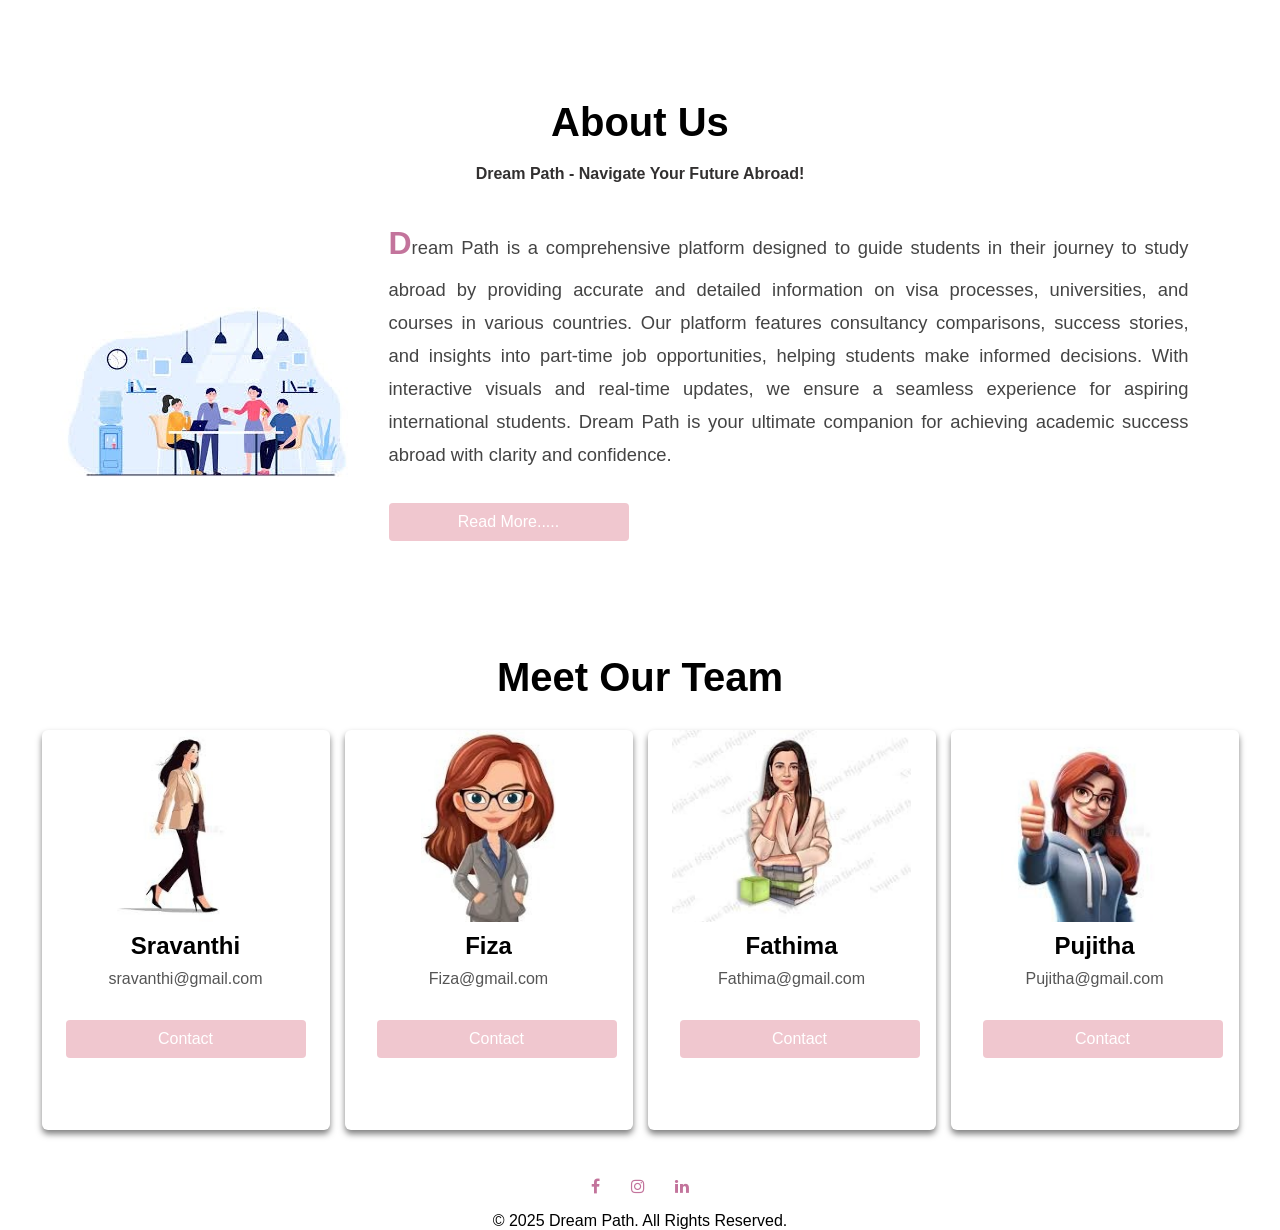
<file: Aboutus.html>
<!DOCTYPE html>
<html lang="en">
<head>
    <meta charset="UTF-8">
    <meta name="viewport" content="width=device-width, initial-scale=1.0">
    <title>About us</title>
    <link rel="stylesheet" href="aboutusstyles.css">
    <link rel="stylesheet" href="https://stackpath.bootstrapcdn.com/font-awesome/4.7.0/css/font-awesome.min.css">
</head>
<body>
    <section class="about">
        <h1>About Us</h1>
        <p style="font-weight: bold;">
            Dream Path - Navigate Your Future Abroad!
        </p>
        <div class="about-info">
            <div class="aboutimg">
                <img src="images/aboutus.jpg">
            </div>
            <div>
                <p>Dream Path is a comprehensive platform designed to guide students in their journey to study abroad by providing accurate and detailed information on visa processes, universities, and courses in various countries.
                     Our platform features consultancy comparisons, success stories, and insights into part-time job opportunities, helping students make informed decisions. With interactive visuals and real-time updates, we ensure a seamless experience for aspiring international students. 
                    Dream Path is your ultimate companion for achieving academic success abroad with clarity and confidence.
                </p>
                <a href="Home.html#Mission"><button>Read More.....</button></a>
            </div>
        </div>
    </section>
    <section class="team">
        <h1>Meet Our Team</h1>
        <div class="teamimages">
            <div class="teamno1">
                <div class="teamno1-img">
                    <img src="images/user1.jpg" alt="User1">
                </div>
                <div class="teamno1-info">
                    <h2 class="name">Sravanthi</h2>
                    <p class="email">sravanthi@gmail.com</p>
                    <a href="#"><button class="button" onclick="openModal('Sravanthi', 'sravanthithummala30@gmail.com')">Contact</button></a>
                </div>
            </div>
            <div class="teamno2">
                <div class="teamno2-img">
                    <img src="images/user2.jpg" alt="User2">
                </div>
                <div class="teamno2-info">
                    <h2 class="name">Fiza</h2>
                    <p class="email">Fiza@gmail.com</p>
                    <a href="#"><button class="button" onclick="openModal('Fiza', 'fiza@gmail.com')">Contact</button></a>
                </div>
            </div>
            <div class="teamno3">
                <div class="teamno3-img">
                    <img src="images/user3.jpg" alt="User3">
                </div>
                <div class="teamno3-info">
                    <h2 class="name">Fathima</h2>
                    <p class="email">Fathima@gmail.com</p>
                    <a href="#"><button class="button" onclick="openModal('Fathima', 'fathima@gmail.com')">Contact</button></a>
                </div>
            </div>
            <div class="teamno4">
                <div class="teamno4-img">
                    <img src="images/user4.jpg" alt="User1">
                </div>
                <div class="teamno4-info">
                    <h2 class="name">Pujitha</h2>
                    <p class="email">Pujitha@gmail.com</p>
                    <a href="#"><button class="button" onclick="openModal('Pujitha', 'pujitha@gmail.com')">Contact</button></a>
                </div>
            </div>
        </div>
    </section>
    <footer>
        <div class="icons">
            <i class="fa fa-facebook"></i>
            <i class="fa fa-instagram"></i>
            <i class="fa fa-linkedin"></i>
        </div>
        <p class="copyrightmsg">&copy; 2025 Dream Path. All Rights Reserved.</p>    
    </footer>
    <!-- Contact Modal -->
<div id="contactModal" class="modal">
  <div class="modal-content">
    <span class="close" onclick="closeModal()">&times;</span>
    <h2>Contact <span id="teamName"></span></h2>
    <p>Email: <span id="teamEmail"></span></p>
    <form onsubmit="sendMessage(event)">
      <input type="text" id="senderName"placeholder="Your Name" required>
      <input type="email" id="senderEmail" placeholder="Your Email" required>
      <textarea id="senderMessage" placeholder="Your Message" required></textarea>
      <button type="submit">Send Message</button>
    </form>
  </div>
</div>
<script src="Aboutusscript.js"></script>
</body>
</html>
</file>
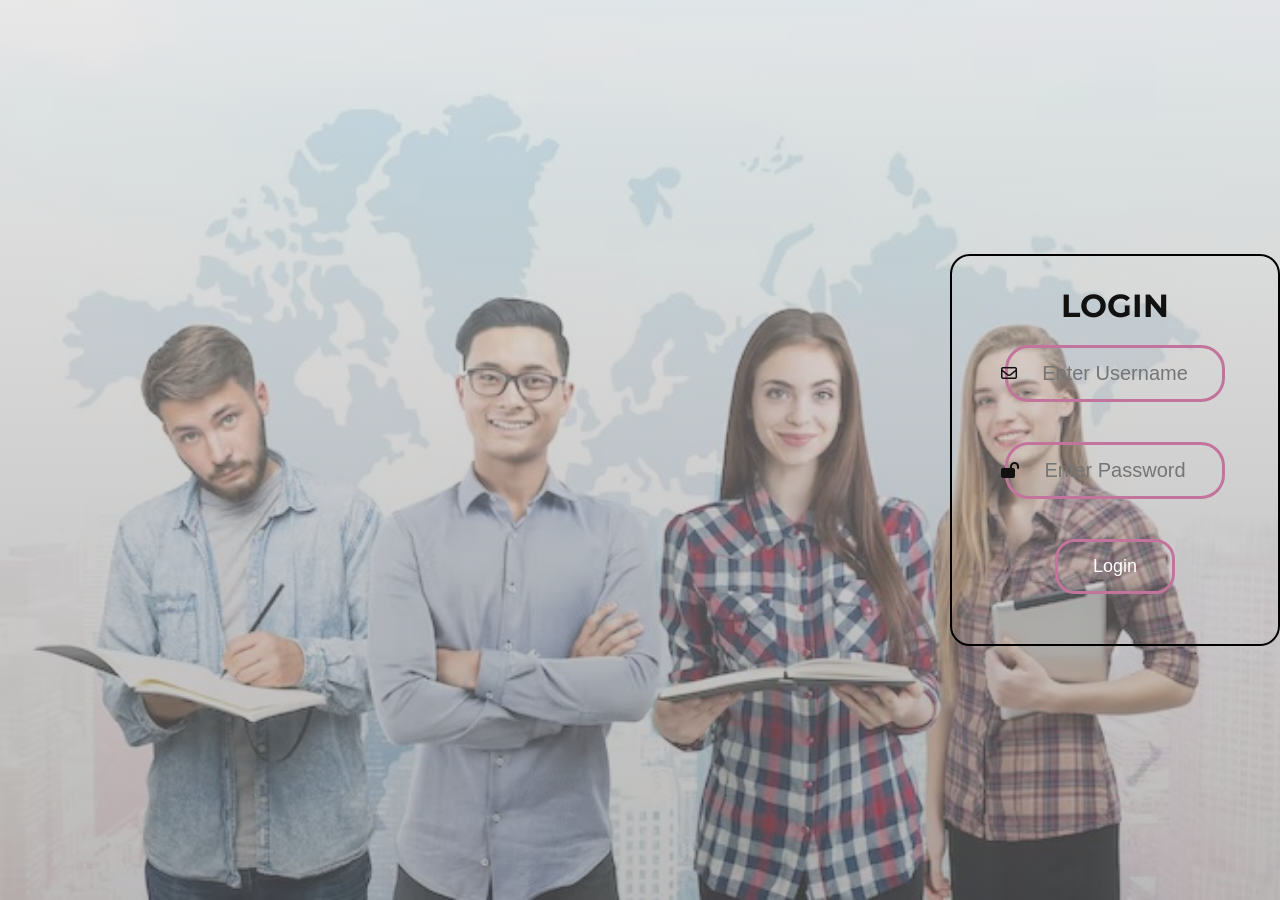
<file: AbroadLogin.html>
<!DOCTYPE html>
<html lang="en">
<head>
    <meta charset="UTF-8">
    <meta name="viewport" content="width=device-width, initial-scale=1.0">
    <title>AbroadMentor Login</title>
    <link rel="stylesheet" href="AbroadLoginstyle.css">
    <link rel="stylesheet" href="https://cdnjs.cloudflare.com/ajax/libs/font-awesome/6.7.2/css/all.min.css" integrity="sha512-Evv84Mr4kqVGRNSgIGL/F/aIDqQb7xQ2vcrdIwxfjThSH8CSR7PBEakCr51Ck+w+/U6swU2Im1vVX0SVk9ABhg==" crossorigin="anonymous" referrerpolicy="no-referrer" />
</head>
<body>
    <div class="wrapper">
        <form id="loginForm" class="box" method="post">
            <h1>Login</h1>
            <div class="username">
                <input type="text" placeholder="Enter Username" id="username">
                <i class="far fa-envelope"></i>
            </div>
            <div class="password">
                <input type="password" placeholder="Enter Password" id="password">
                <i class="fas fa-lock-open"></i>
            </div>
            <button id="btn" type="submit" onclick="validate()">Login</button>

        </form>
    </div>
    <script src="AbroadLoginscript.js"></script>
    
</body>
</html>
</file>
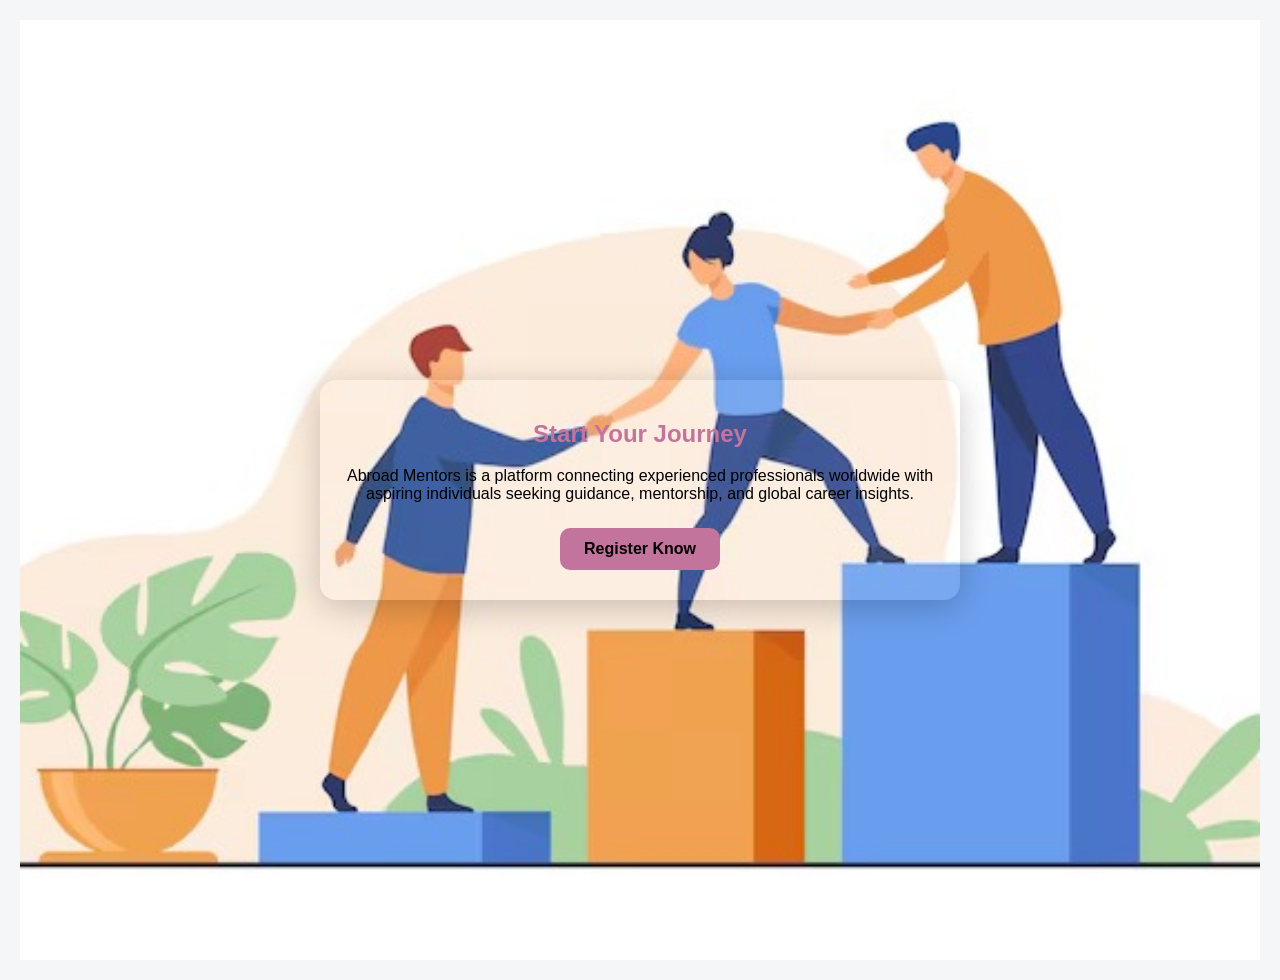
<file: AbroadMentor.html>
<!DOCTYPE html>
<html lang="en">
<head>
  <meta charset="UTF-8" />
  <meta name="viewport" content="width=device-width, initial-scale=1.0"/>
  <title>AbroadMentor Dashboard</title>
  <link rel="stylesheet" href="abroadmentor.css" />
</head>
<body>

  <main>
    <div class="abroadmentor-intro">
      <div class="abroadmentor-card">
        <div class="card-header"></div>
        <div class="card-body">
          <h2>Start Your Journey</h2>
          <p>Abroad Mentors is a platform connecting experienced professionals worldwide with aspiring individuals seeking guidance, mentorship, and global career insights.</p>
          <button id="showFormBtn" class="primary-btn">Register Know</button>
        </div>
      </div>
    </div>

    <div id="actionButtons" style="display: none;">
      <button id="editDetailsBtn" class="edit-btn">Edit Details</button>
      <button id="deleteDetailsBtn" class="delete-btn">Delete Details</button>
    </div>
    
    <h2 id="formTitle" style="display:none;">Add your Details</h2>

    <form id="abroadForm" style="display: none;">
      <div class="form-container">
        <div class="form-left">
          <img src="images/consultancyform.jpg" alt="Abroad Visual" />
        </div>

        <div class="form-right">
          <div class="step-indicator" id="stepIndicator"></div>
          <div id="stepContent"></div>
          <div class="form-buttons">
            <button type="button" id="prevBtn">⟵ Back</button>
            <button type="button" id="nextBtn">Next ⟶</button>
            <button type="submit" id="submitBtn" style="display:none;">💾 Submit</button>
          </div>
        </div>
      </div>
    </form>

    <div id="displayData" style="display: none;" class="summary-card"></div>
  </main>

  <script src="abroadmentor.js"></script>
</body>
</html>
</file>
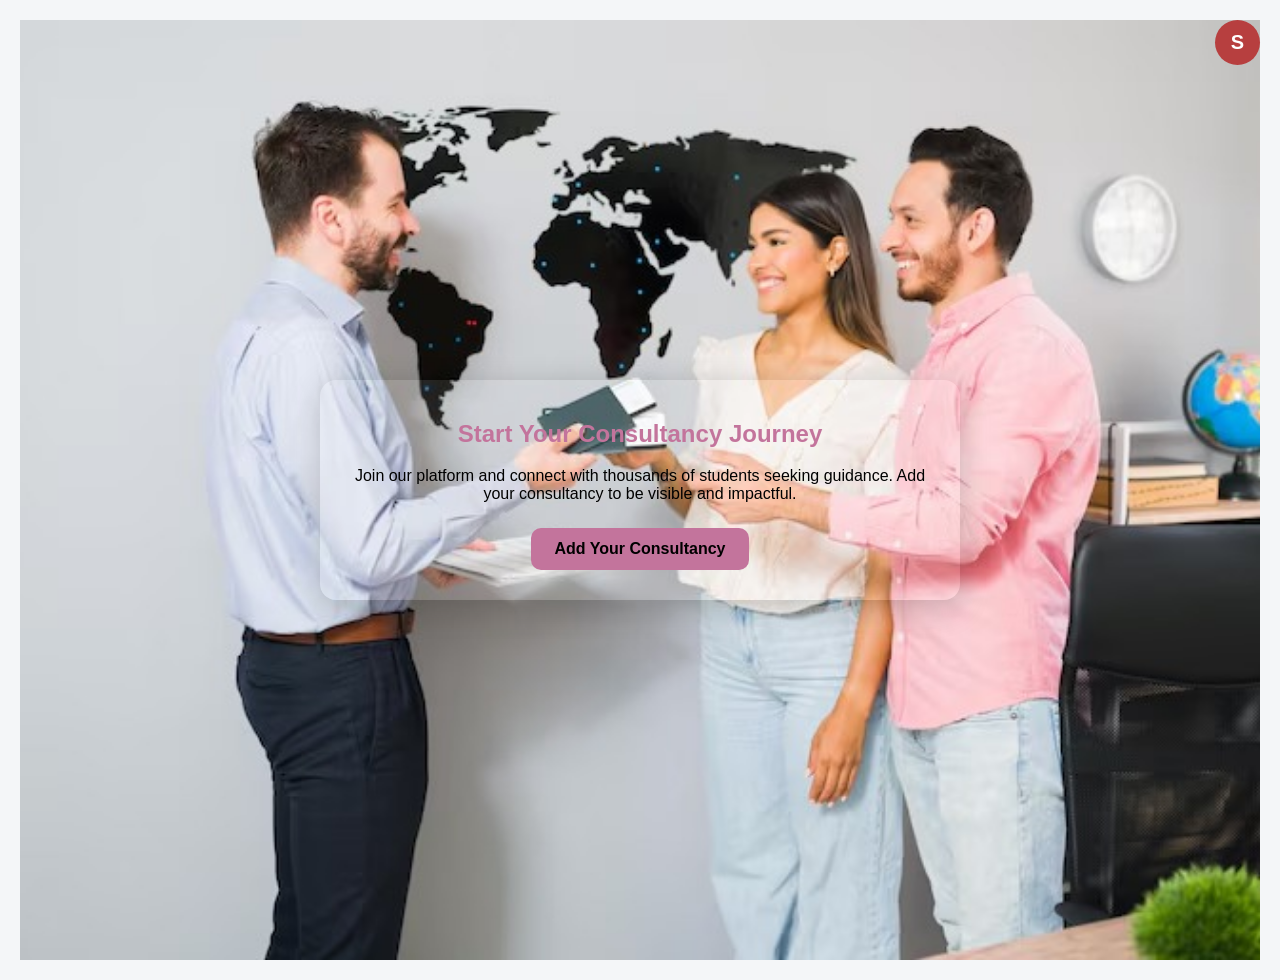
<file: Consultancy.html>
<!DOCTYPE html>
<html lang="en">
<head>
  <meta charset="UTF-8" />
  <meta name="viewport" content="width=device-width, initial-scale=1.0"/>
  <title>Consultancy Dashboard</title>
  <link rel="stylesheet" href="https://cdnjs.cloudflare.com/ajax/libs/font-awesome/6.4.0/css/all.min.css">
  <link rel="stylesheet" href="Consultancystyle.css" />

</head>
<body>
  <div class="profile-wrapper">
  <div class="profile-circle" id="profileIcon">S</div>
  <div class="profile-dropdown" id="profileDropdown">
    <div class="profile-email">
  <span id="userEmail">Hi, User!</span>
  <i class="fas fa-pencil-alt edit-icon" id="editEmail" title="Change Password"></i>
</div>

<!-- Change Password Button -->
<button id="changePasswordBtn" style="display: none; margin-top: 10px;">Change Password</button>

<!-- Password reset info -->
<div id="changePasswordInfo" style="margin-top: 10px; color: #666; display: none;">
  A password reset link has been sent to your email.
</div>

<div id="closeProfile">❌</div>
  </div>
</div>

  

  <main>
    <div class="consultancy-intro">
      <div class="consultancy-card">
        <div class="card-header"></div>
        <div class="card-body">
          <h2>Start Your Consultancy Journey</h2>
          <p>Join our platform and connect with thousands of students seeking guidance. Add your consultancy to be visible and impactful.</p>
          <button id="showFormBtn" class="primary-btn">Add Your Consultancy</button>

        </div>
      </div>
    </div>

    <div id="actionButtons" style="display: none;">
      <button id="editDetailsBtn" class="edit-btn">Edit Details</button>
      <button id="deleteDetailsBtn" class="delete-btn">Delete Details</button>
    </div>
    
    <h2 id="formTitle" style="display:none;">Add your Consultancy</h2>

    <form id="consultancyForm" style="display: none;">
      <div class="form-container">
        <div class="form-left">
          <img src="images/consultancyform.jpg" alt="Consultancy Visual" />
        </div>

        <div class="form-right">
          <div id="stepIndicator" class="step-indicator"></div>
          <div id="stepContent"></div>
          <div class="form-buttons">
            <button type="button" id="prevBtn">⟵ Back</button>
            <button type="button" id="nextBtn">Next ⟶</button>
            <button type="submit" id="submitBtn" style="display:none;">💾 Submit</button>
          </div>
        </div>
      </div>
    </form>

    <div id="displayData" style="display: none;" class="summary-card"></div>
  </main>

  <script src="Consultancyscript.js"></script>
</body>
</html>
</file>
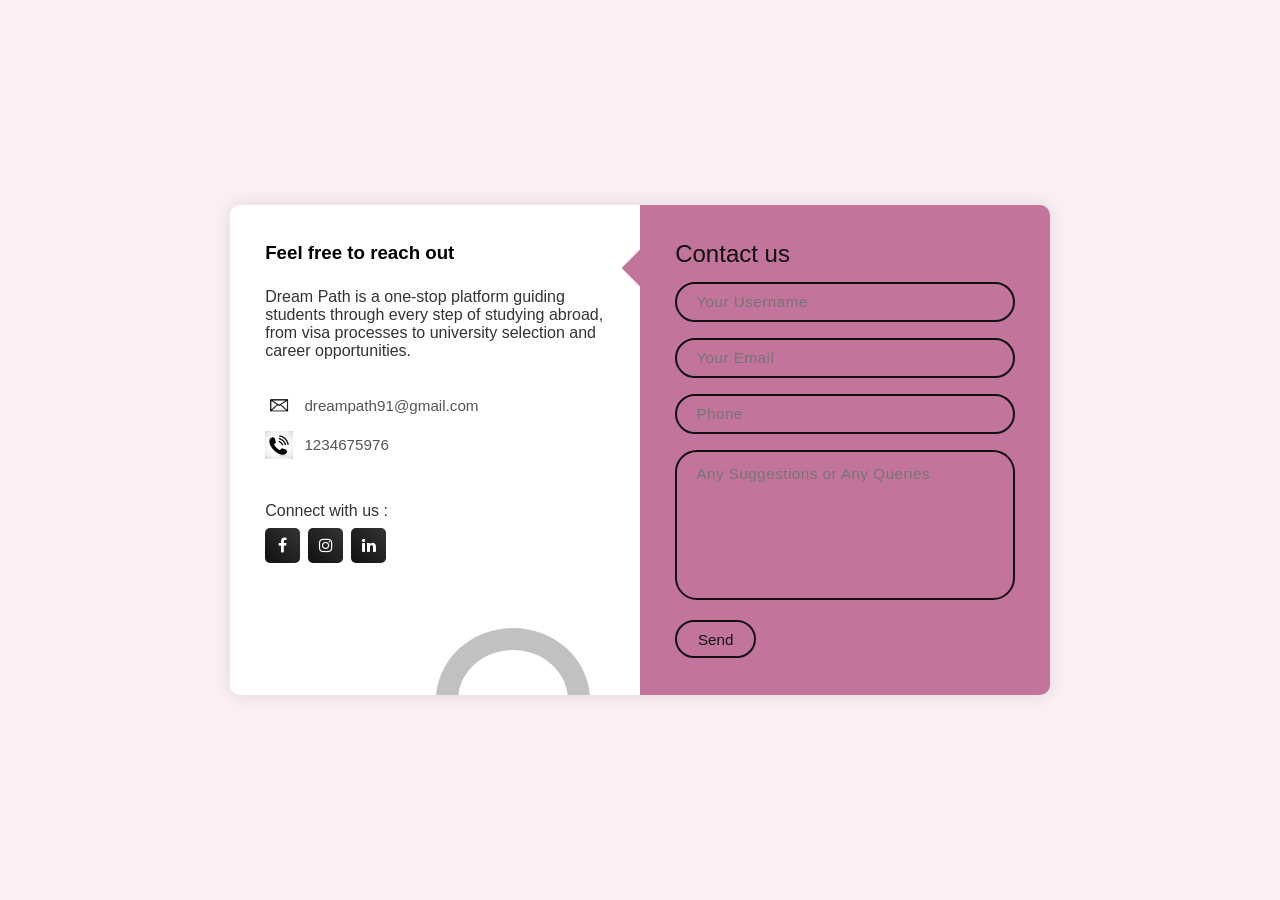
<file: Contact.html>
<!DOCTYPE html>
<html lang="en">
<head>
    <meta charset="UTF-8">
    <meta name="viewport" content="width=device-width, initial-scale=1.0">
    <title>Contact</title>
    <link rel="stylesheet" href="Contactstyles.css">
    <link rel="stylesheet" href="https://stackpath.bootstrapcdn.com/font-awesome/4.7.0/css/font-awesome.min.css">
</head>
<body>
    <div class="container">
        <div class="form">
            <div class="contactinfo">
                <h3 class="class">Feel free to reach out</h3>
                <p class="text">Dream Path is a one-stop platform guiding students through every step of studying abroad,
                     from visa processes to university selection and career opportunities.</p>
                     <div class="info">
                        <div class="information">
                            <img src="images/email.jpg" class="icon" alt="">
                            <p>dreampath91@gmail.com</p>
                        </div>
                        <div class="information">
                            <img src="images/phone.jpg" class="icon" alt="">
                            <p>1234675976</p>
                        </div>
                     </div>
                     <div class="social-media">
                        <p>Connect with us :</p>
                        <div class="social-icon">
                            <a href="#">
                                <i class="fa fa-facebook"></i>
                            </a>
                            <a href="#">
                                <i class="fa fa-instagram"></i>
                            </a>
                            <a href="#">
                                <i class="fa fa-linkedin"></i>
                            </a>
                        </div>
                    </div>
            </div>
            <div class="contactform">
                <form id="contactForm">
                    <h3 class="title">Contact us</h3>
                    <div class="inputcontainer">
                        <input type="text" name="name" placeholder="Your Username"class="input" required/ >
                        <span>Username</span>
                    </div>
                    <div class="inputcontainer">
                        <input type="email" name="email" placeholder="Your Email"class="input" required/>
                        <span>Email</span>
                    </div>
                    <div class="inputcontainer">
                        <input type="tel" name="phone" placeholder="Phone"class="input" required/>
                        <span>Phone</span>
                    </div>
                    <div class="inputcontainer textarea">
                        <textarea name="message" placeholder="Any Suggestions or Any Queries" class="input" required/></textarea>
                        <span>Message</span>
                    </div>
                    <input type="submit" value="Send" class="btn"/>
                </form>
            </div>
        </div>
    </div>
    <script src="Contact.js"></script>
</body>
</html>
</file>
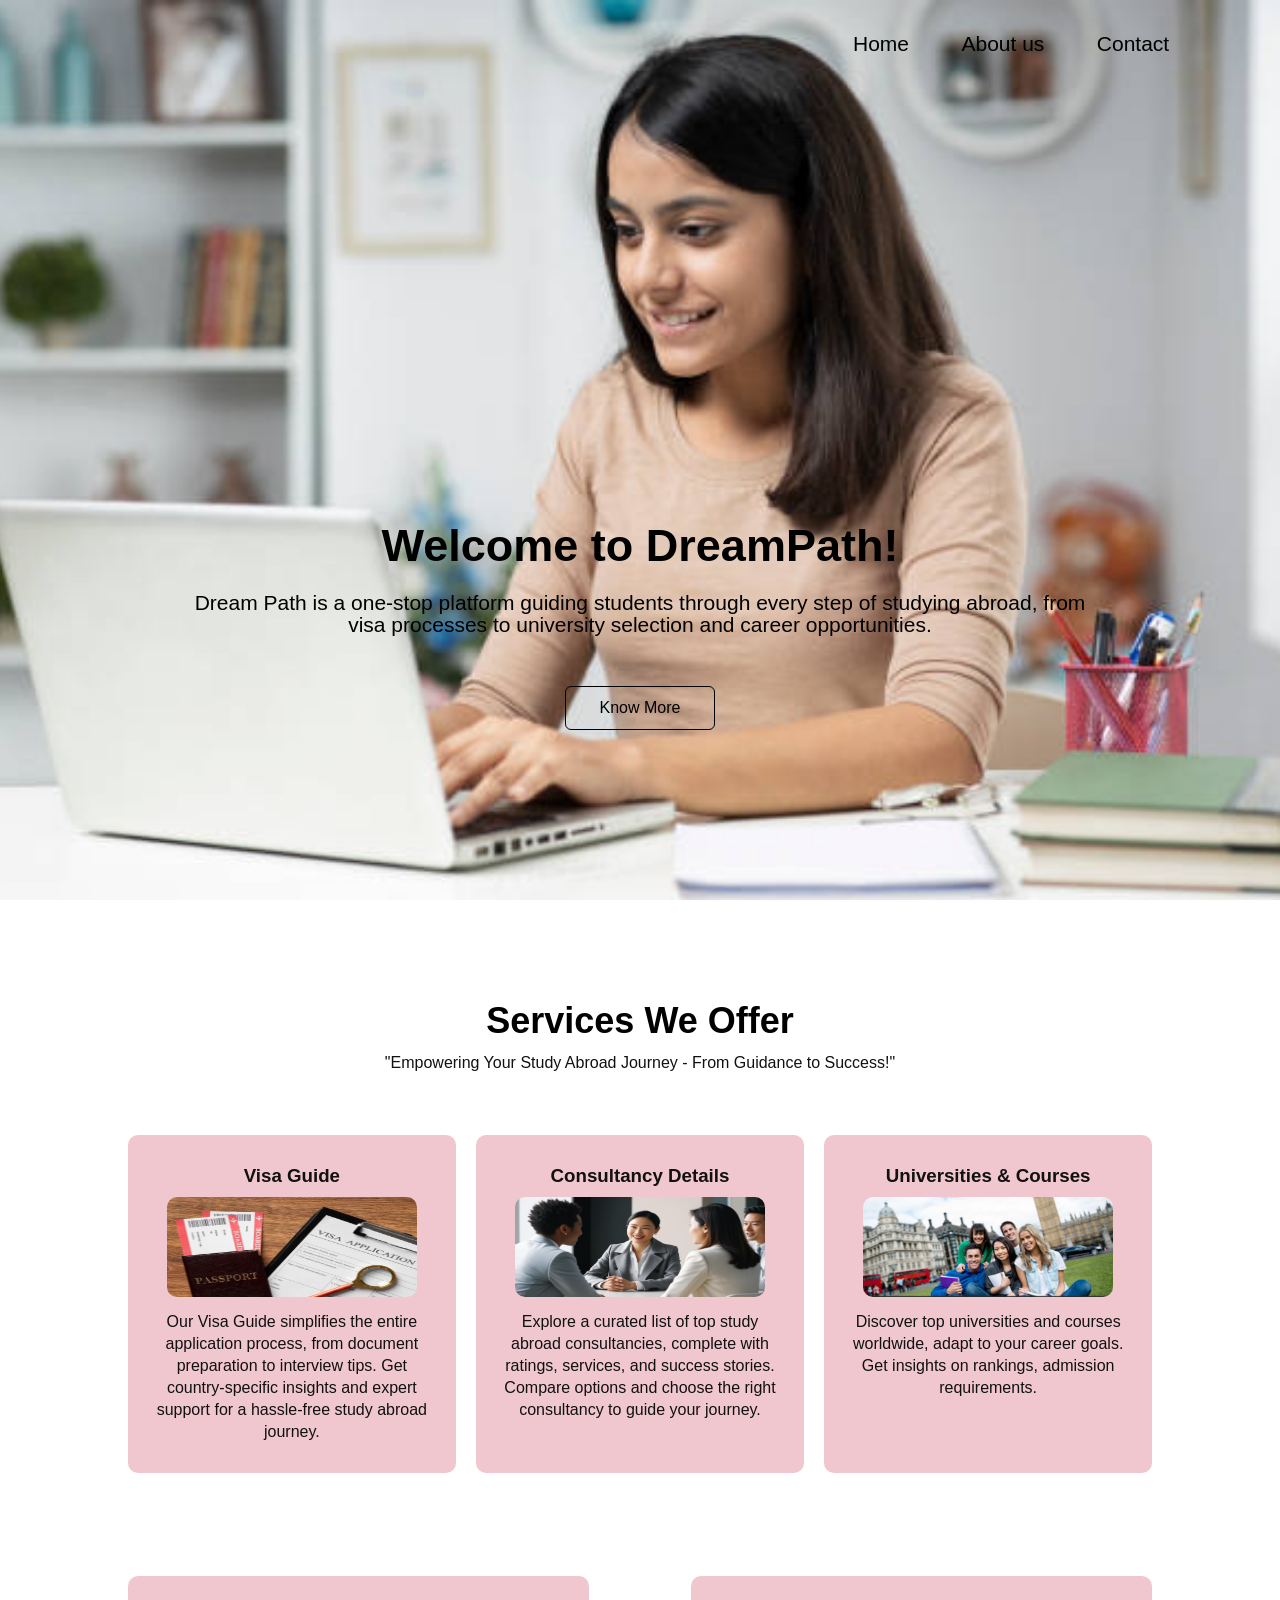
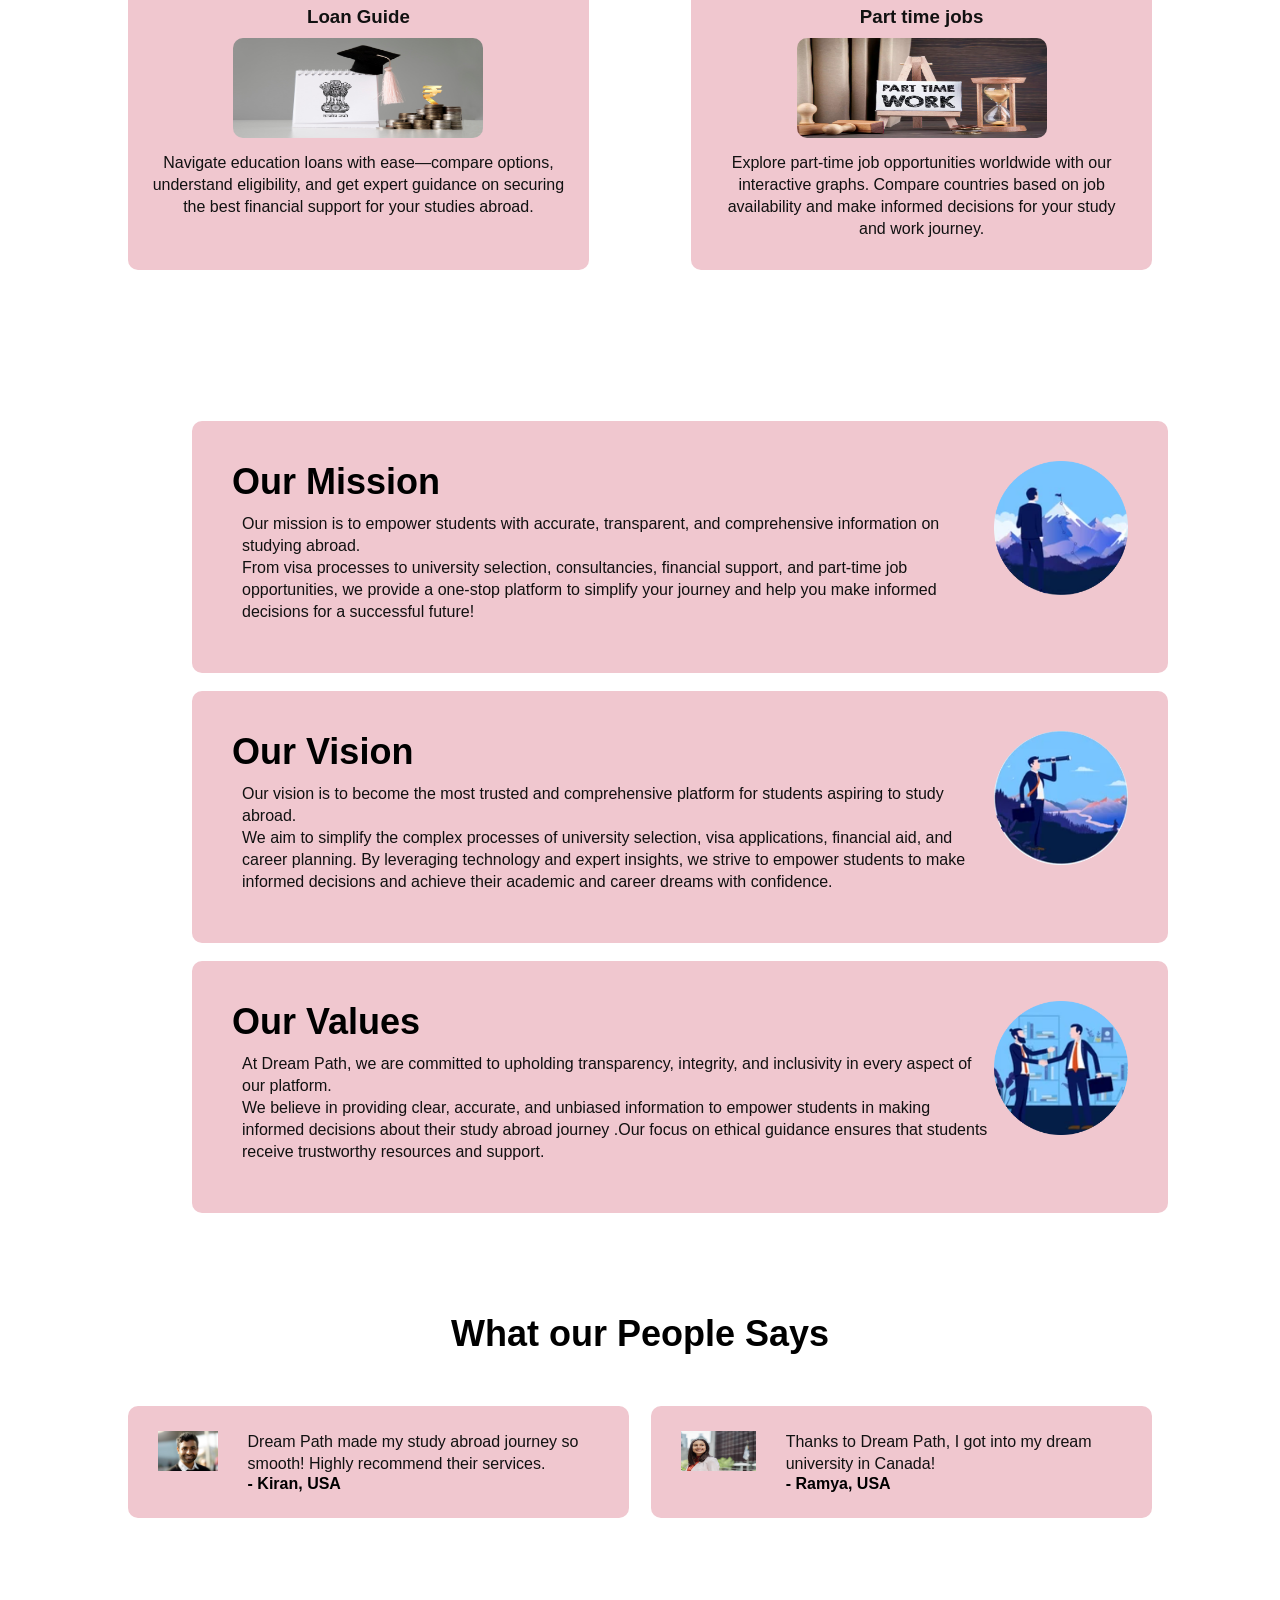
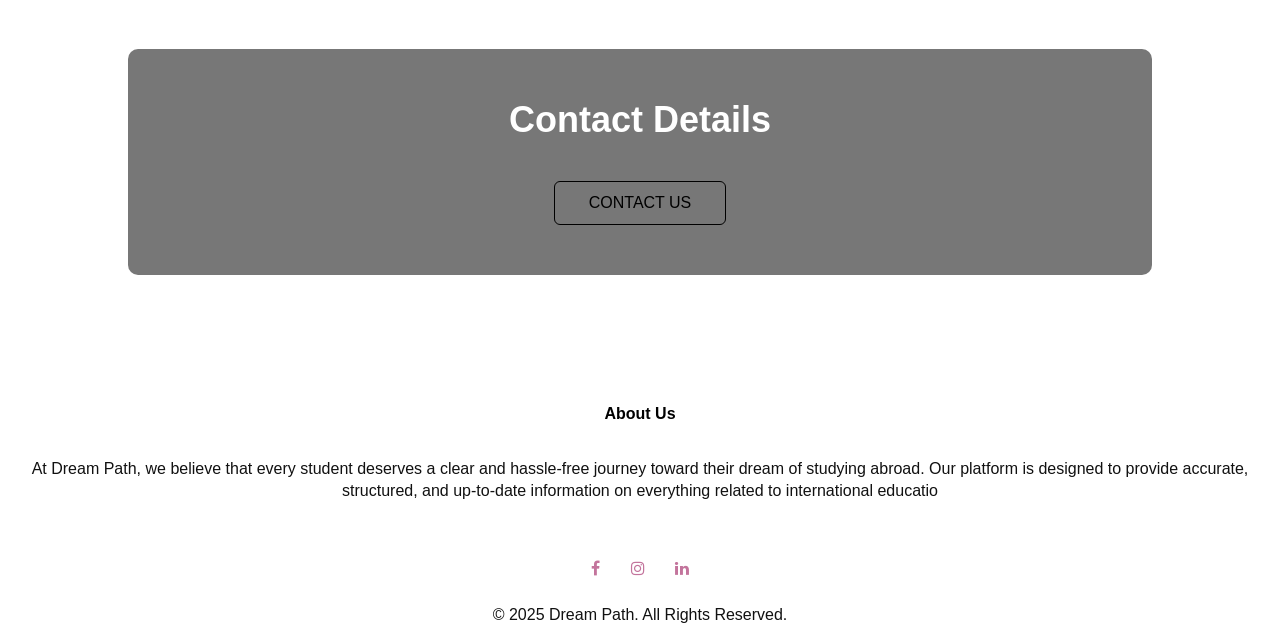
<file: Home.html>
<!DOCTYPE html>
<html lang="en">
<head>
    <meta charset="UTF-8">
    <meta name="viewport" content="width=device-width, initial-scale=1.0">
    <title>Home Page</title>
    <link rel="stylesheet" href="Homestyles.css">
    <link rel="stylesheet" href="https://stackpath.bootstrapcdn.com/font-awesome/4.7.0/css/font-awesome.min.css">
</head>
<body>
    <section class="header">
        <nav>
            <div class="navlinks" id="navLinks">
                <i class="fa fa-times" onclick="hideMenu()"></i>
                <ul>
                    <li><a href="Home.html">Home</a></li>
                    <li><a href="Aboutus.html">About us</a></li>
                    <li><a href="Contact.html">Contact</a></li>
                </ul>
            </div>
            <i class="fa fa-bars" onclick="showMenu()"></i>
        </nav>
        <div class="text">
            <h1>Welcome to DreamPath!</h1>
            <p>Dream Path is a one-stop platform guiding students through every step of studying abroad, from <br>visa processes to university selection and career opportunities.</p>
            <a href="#our-facilities" class="button">Know More</a>
        </div>
    </section>

    <section class="our-facilities" id="our-facilities">
        <h1>Services We Offer</h1>
        <p>"Empowering Your Study Abroad Journey - From Guidance to Success!"</p>
        <div class="row">
            <div class="faciltycol">
                <a href="#"><h3>Visa Guide</h3></a>
                <img src="images/visaprocess.jpg" class="visa" width="250" height="100">
                <p>Our Visa Guide simplifies the entire application process, from document preparation to interview tips. Get country-specific insights and expert support for a hassle-free study abroad journey.</p>
            </div>
            <div class="faciltycol">
                <a href="#"><h3>Consultancy Details</h3></a>
                <img src="images/Consultancy.png" class="consultancy" width="250" height="100">
                <p>Explore a curated list of top study abroad consultancies, complete with ratings, services, and success stories. Compare options and choose the right consultancy to guide your journey.</p>
            </div>
            <div class="faciltycol">
                <a href="#"><h3>Universities & Courses</h3></a>
                <img src="images/Universities.png" class="university" width="250" height="100">
                <p>Discover top universities and courses worldwide, adapt to your career goals. Get insights on rankings, admission requirements.</p>
            </div>
        </div>
        <div class="row2">
            <div class="faciltycol">
                <a href="#"><h3>Loan Guide</h3></a>
                <img src="images/loan.jpg" class="loan" width="250" height="100">
                <p>Navigate education loans with ease—compare options, understand eligibility, and get expert guidance on securing the best financial support for your studies abroad.</p>
            </div>
            
            <div class="faciltycol">
                <a href="#"><h3>Part time jobs</h3></a>
                <img src="images/partime.png" class="parttime" width="250" height="100">
                <p>Explore part-time job opportunities worldwide with our interactive graphs. Compare countries based on job availability and make informed decisions for your study and work journey.</p>
            </div>
        </div>
    </section>
    
    <section class="Mission" id="Mission">
            <img class="mimage" src="images/cropped_image (2).png">
        <div class="Mtext">
            <h1>Our Mission</h1>
            <p>Our mission is to empower students with accurate, transparent, and comprehensive information on studying abroad.<br> From visa processes to university selection, consultancies, financial support, and part-time job opportunities, we provide a one-stop platform to simplify your journey and help you
             make informed decisions for a successful future!</p>
        </div>
    </section>
    <br>
    <section class="Vision">
            <img class="vimage" src="images/cropped_image (1).png">
        <div class="vtext">
            <h1>Our Vision</h1>
            <p>Our vision is to become the most trusted and comprehensive platform for students aspiring to study abroad.<br> We aim to simplify the complex processes of university selection, visa applications, financial aid, and career planning.
                By leveraging technology and expert insights, we strive to empower students to make informed decisions and achieve their academic and career dreams with confidence.</p>
        </div>
    </section>
    <br>
    <section class="Values">
            <img class="vaimage" src="images/cropped_image (3).png">
        <div class="vatext">
            <h1>Our Values</h1>
            <p>At Dream Path, we are committed to upholding transparency, integrity, and inclusivity in every aspect of our platform.<br> We believe in providing clear, accurate, and unbiased information to empower students in making informed decisions about their study abroad journey
                .Our focus on ethical guidance ensures that students receive trustworthy resources and support. </p>
        </div>
    </section>
    <section class="reviews">
        <h1>What our People Says</h1>
        <div class="row">
            <div class="review-col">
                <img src="images/boystudent.png" class="rev-1" width="100" height="100">
                <div>
                    <p>Dream Path made my study abroad journey so smooth!
                         Highly recommend their services.</p>
                    <h4>- Kiran, USA</h4>
                </div>
            </div>
            <div class="review-col">
                <img src="images/Girlstudent.png" class="rev-2"width="100" height="100">
                <div>
                    <p>Thanks to Dream Path, I got into my dream university in Canada!</p>
                    <h4>- Ramya, USA</h4>
                </div>
            </div>
        </div>
    </section>

    <section class="contact">
        <h1>Contact Details</h1>
        <a href="Contact.html" class="button">CONTACT US</a>
    </section>

    <section class="footer">
        <h4>About Us</h4>
        <p>At Dream Path, we believe that every student deserves a clear and hassle-free journey toward their dream of studying abroad. 
            Our platform is designed to provide accurate, structured, and up-to-date information on everything related to international educatio</p>
    </section>
    <div class="icons">
        <i class="fa fa-facebook"></i>
        <i class="fa fa-instagram"></i>
        <i class="fa fa-linkedin"></i>
    </div>
    <p class="copyrightmsg">&copy; 2025 Dream Path. All Rights Reserved.</p>
    


    <script>
        var navLinks=document.getElementById("navLinks");
        function showMenu(){
            navLinks.style.right = "0";
        }
        function hideMenu(){
            navLinks.style.right = "-250px";
        }
    </script>
    
</body>
</html>
</file>
<file: aboutusstyles.css>
*{
    margin: 0;
    padding: 0;
    box-sizing: border-box;
    font-family: 'Poppins',sans-serif;
}
.about{
    padding: 100px 0 20px 0;
    text-align: center;
}
.about h1{
    font-size: 2.5rem;
    margin-bottom: 20px;
}
.about p{
    font-size: 1rem;
    color: #323030;
    max-width: 800px;
    margin: 0 auto;
}
.about-info{
    margin: 2rem 2rem;
    display: flex;
    align-items: center;
    justify-content: center;
    text-align: left;
}
.about-img{
    width: 15rem;
    height: 15rem;
}
.about-img img{
    width: 100%;
    height: 100%;
    border-radius: 5px;
    object-fit: contain;
}
.about-info p {
    font-size: 1.15rem;
    line-height: 1.8;
    color: #444;
    margin: 0 2rem;
    text-align: justify;
}

.about-info p::first-letter {
    font-size: 2rem;
    font-weight: bold;
    color: #c3749c;
}

button{
    border: none;
    outline: 0;
    padding: 10px;
    margin: 2rem;
    font-size: 1rem;
    color: white;
    background-color: #f0c7cf;
    text-align: center;
    cursor: pointer;
    width: 15rem;
    border-radius: 4px;
}
button:hover{
    background-color: #c3749c;
}
.team{
    padding: 30px 0;
    text-align: center;
}
.team h1{
    font-size: 2.5rem;
    margin-bottom: 20px;
}
.teamimages{
    display: flex;
    flex-wrap: wrap;
    justify-content: center;
    gap: 15px;
    margin-top: 20px;
}
.teamno1,.teamno2,.teamno3,.teamno4{
    background-color: white;
    border-radius: 6px;
    box-shadow: 0 4px 6px rgba(0,0,0,0.5);
    overflow: hidden;
    transition: transform 0.2s,box-shadow 0.2s;
    width: 18rem;
    height: 25rem;
    margin-top: 10px;
}
.teamno1:hover,.teamno2:hover,.teamno3:hover,.teamno4:hover{
    transform: translateY(-5px);
    box-shadow: 0 8px 12px rgba(0,0,0,0.5);
}
.teamno1-img,.teamno2-img,.teamno3-img,.teamno4-img{
    width: 18rem;
    height: 12rem;
}
.teamno1-img img,.teamno2-img img,.teamno3-img img,.teamno4-img img{
    height: 100%;
    object-fit: fill;
}
.teamno1-info button{
    margin: 2rem 1rem;
}
.name{
    font-size: 1.5rem;
    margin: 10px 0;
}
.email{
    font-size: 1rem;
    color: #555;
}
.footer{
    width: 100%;
    text-align: center;
    padding: 30px 0;
}
.footer h4{
    margin-bottom: 25px;
    margin-top: 20px;
    font-weight: 600;
}
.icons,.copyrightmsg{
    text-align: center;
}
.icons .fa{
    color: #c3749c;
    margin: 0 13px;
    cursor: pointer;
    padding: 18px 0;
}
.modal {
  display: none;
  position: fixed;
  z-index: 999;
  left: 0;
  top: 0;
  width: 100%;
  height: 100%;
  background: rgba(0, 0, 0, 0.6);
  backdrop-filter: blur(3px);
}

.modal-content {
  background: #ffffff;
  padding: 2rem;
  width: 35%;
  margin: 10% auto;
  border-radius: 12px;
  position: relative;
  box-shadow: 0 8px 16px rgba(0, 0, 0, 0.25);
  animation: fadeIn 0.3s ease;
}

.modal-content h2 {
  margin-bottom: 0.2rem;
  font-size: 1.5rem;
  color: #333;
}

.modal-content p {
  font-size: 0.95rem;
  margin-bottom: 1rem;
  color: #555;
}

.modal-content input,
.modal-content textarea {
  width: 100%;
  padding: 12px;
  margin-bottom: 1rem;
  font-size: 1rem;
  border: 1px solid #ccc;
  border-radius: 8px;
  background: #f9f9f9;
  transition: all 0.2s ease;
}

.modal-content input:focus,
.modal-content textarea:focus {
  outline: none;
  border-color: #c3749c;
  background: #fff;
  box-shadow: 0 0 0 2px #f0c7cf;
}

.modal-content textarea {
  resize: vertical;
  min-height: 100px;
}

.modal-content button.submit-btn {
  width: 100%;
  padding: 12px;
  font-size: 1rem;
  background: #c3749c;
  color: white;
  border: none;
  border-radius: 8px;
  font-weight: bold;
  cursor: pointer;
  transition: background 0.3s ease;
}

.modal-content button.submit-btn:hover {
  background: #a84b7a;
}

.close {
  position: absolute;
  right: 20px;
  top: 15px;
  font-size: 1.5rem;
  color: #999;
  cursor: pointer;
  transition: color 0.2s ease;
}
.close:hover {
  color: #c3749c;
}

@keyframes fadeIn {
  from { opacity: 0; transform: translateY(-20px); }
  to { opacity: 1; transform: translateY(0); }
}

/* Responsive */
@media (max-width: 768px) {
  .modal-content {
    width: 90%;
    padding: 1.5rem;
  }
}

@media(max-width:700px){
    .about h1 {
        font-size: 2rem;
    }

    .about p {
        font-size: 0.9rem;
    }

    .about-info {
        flex-direction: column;
        text-align: center;
    }

    .about-img {
        width: 60%;
        height: 60%;
        margin-bottom: 1rem;
    }

    .about-info p {
        margin: 1rem 2rem;
    }

    .about-info button {
        margin: 1rem 2rem;
        width: 10rem;
    }

    .team {
        margin: 0 1rem;
    }
}
</file>
<file: AbroadLoginstyle.css>
@import url('https://fonts.googleapis.com/css2?family=Montserrat:wght@300;400;700&display=swap');
*{
    margin: 0;
    padding: 0;
    box-sizing: border-box;
}
body{
    font-family: "Montserrat",sans-serif;
    background: linear-gradient(rgba(211, 209, 209, 0.5),rgba(120, 119, 119, 0.5)),url("images/abroadmentorslogin.jpg") no-repeat center/cover;
    background-size: cover;
    background-position: center;

}
.box{
    border-radius: 20px;
    width: 500px;
    padding: 30px;
    /*border: 2px solid orangered;
    background-color: rgba(0,0,0,0.4);*/
    border: 2px solid black;
    background-color: transparent;
    margin-left: 950px;
    /*box-shadow: 1px 1px 2px #ffc400ef;*/
    display: flex;
    flex-direction: column;
}
.box h1{
    color: #111;
    text-transform: uppercase;
    font-weight: 700;
    align-self: center;
}
.username,
.password{
    position: relative;
}
.fa-envelope,
.fa-lock-open{
    position: absolute;
    left: 19px;
    top: 40px;
    color: #111;
}

.box input[type="text"],
.box input[type="password"]{
    font-size: 20px;
    border: 0;
    background: none;
    display: block;
    margin: 20px auto;
    text-align: center;
    border: 3px solid #c3749c;
    padding: 14px 10px;
    width: 220px;
    outline: none;
    color: #111;
    border-radius: 24px;
    transition: all .2s ease-in;
}
.box input[type="text"]:focus,
.box input[type="password"]:focus{
    width: 250px;
    border-color: #c3749c;
}
.wrapper{
    display: flex;
    height: 100vh;
    align-items: center;
    justify-content: center;
}
#btn{
    border: 0;
    background: none;
    display: block;
    margin: 20px auto;
    text-align: center;
    border: 3px solid #c3749c;
    padding: 14px 35px;
    font-size: 18px;
    color: rgb(256,256,256);
    border-radius: 20px;
    transition: all .2s ease-in-out;
    cursor: pointer;
}
#btn:hover{
    background-color: #c94a89;
}
</file>
<file: abroadmentor.css>
body {
  font-family: Arial, sans-serif;
  margin: 0;
  padding: 0;
  background: #f4f6f8;
}

main {
  padding: 20px;
}

.abroadmentor-intro {
  background-image: url('images/abroadmentor.jpg');
  background-size: cover;
  background-position: center;
  display: flex;
  justify-content: center;
  align-items: center;
  height: 100vh;
  padding: 20px;
  position: relative;
  transition: opacity 0.5s ease;
}
.abroadmentor-intro.hidden {
  opacity: 0;
  pointer-events: none;
  height: 0;
  overflow: hidden;
}

.form-container {
  display: flex;
  justify-content: center;
  align-items: center;
  gap: 20px;
  padding: 30px;
  background-color: #fff3e0;
  border-radius: 12px;
  box-shadow: 0 0 10px rgba(0,0,0,0.1);
}

.form-left {
  flex: 1;
  display: flex;
  align-items: center;
  justify-content: center;
}

.form-left img {
  width: 100%;
  height: auto;
  border-radius: 12px;
}

.form-right {
  flex: 2;
  padding: 40px;
  background: white;
}

.step-indicator {
  display: flex;
  gap: 8px;
  justify-content: center;
  margin-bottom: 20px;
}

.step-indicator div {
  width: 30px;
  height: 30px;
  border-radius: 50%;
  background: #e0e0e0;
  color: #333;
  display: flex;
  align-items: center;
  justify-content: center;
  font-weight: bold;
  cursor: pointer;
}

.step-indicator .active {
  background: #c3749c;
  color: white;
}

#stepContent {
  margin-bottom: 20px;
}

fieldset {
  border: 2px solid #f0c7cf;
  border-radius: 10px;
  padding: 15px;
  margin-bottom: 20px;
}

legend {
  font-weight: bold;
  font-size: 1.2em;
  color: #c3749c;
}

input, textarea, select {
  width: 100%;
  padding: 10px;
  margin-top: 10px;
  margin-bottom: 15px;
  border-radius: 6px;
  border: 1px solid #ccc;
}

.form-buttons {
  display: flex;
  justify-content: space-between;
}

button {
  padding: 10px 20px;
  font-weight: bold;
  border: none;
  border-radius: 6px;
  cursor: pointer;
  background-color: #c3749c;
  color: white;
  transition: background 0.3s ease;
}

button:hover {
  background-color: #c34a86;
}

.abroadmentor-card {
  background: rgba(255, 255, 255, 0.1);
  border-radius: 16px;
  box-shadow: 0 8px 32px rgba(0, 0, 0, 0.2);
  width: 100%;
  max-width: 600px;
  overflow: hidden;
  text-align: center;
  padding: 30px 20px;
}

.card-body h2 {
  margin-top: 10px;
  color: #c3749c;
}

.card-body p {
  color: black;
  margin: 15px 0 25px;
}

.primary-btn {
  background: linear-gradient(135deg, #c3749c, #c3749c);
  color: black;
  font-weight: bold;
  border: none;
  padding: 12px 24px;
  font-size: 16px;
  border-radius: 10px;
  cursor: pointer;
  transition: all 0.3s ease;
}

.primary-btn:hover {
  background: linear-gradient(135deg, #c3749c, #c3749c);
}

.edit-btn, .delete-btn {
  padding: 10px 16px;
  border: none;
  border-radius: 6px;
  font-weight: bold;
  cursor: pointer;
  margin-right: 10px;
}

.edit-btn {
  background-color: #c3749c;
  color: white;
}

.delete-btn {
  background-color: #c3749c;
  color: white;
}

.summary-card {
  background: #ffffff;
  padding: 20px;
  margin-top: 20px;
  border-radius: 8px;
  box-shadow: 0 2px 8px rgba(0, 0, 0, 0.1);
  max-width: 500px;
}

.summary-card h3 {
  margin-top: 0;
  color: #2c3e50;
}

.summary-card p {
  margin: 8px 0;
  color: #555;
}

.summary-card button {
  margin-top: 15px;
  background-color: #c3749c;
  color: white;
  border: none;
  padding: 10px 16px;
  font-weight: bold;
  border-radius: 6px;
  cursor: pointer;
}

.summary-card button:hover {
  background-color: #c3749c;
}
</file>
<file: Consultancystyle.css>
body {
  font-family: Arial, sans-serif;
  margin: 0;
  padding: 0;
  background: #f4f6f8;
}

/* Profile section */
.profile-wrapper {
  position: absolute;
  top: 20px;
  right: 20px;
  z-index: 1000;
}

.profile-circle {
  width: 45px;
  height: 45px;
  background-color: #b73f3f;
  color: white;
  font-weight: bold;
  font-size: 20px;
  border-radius: 50%;
  display: flex;
  align-items: center;
  justify-content: center;
  cursor: pointer;
}

.profile-dropdown {
  background: white;
  border: 1px solid #ccc;
  border-radius: 12px;
  padding: 15px;
  margin-top: 10px;
  position: absolute;
  right: 0;
  width: 250px;
  display: none;
  box-shadow: 0 2px 8px rgba(0,0,0,0.2);
}

.profile-email {
  font-weight: bold;
  margin-bottom: 10px;
  color: #444;
  display: flex;
  justify-content: space-between;
  align-items: center;
}

.edit-icon {
  cursor: pointer;
  color: #555;
}

#closeProfile {
  color: red;
  text-align: right;
  cursor: pointer;
  margin-top: 10px;
}

#emailInput {
  width: 100%;
  padding: 6px;
  margin-top: 8px;
  margin-bottom: 6px;
  border: 1px solid #ccc;
  border-radius: 6px;
}

main {
  padding: 20px;
}

.consultancy-intro {
  background-image: url('images/consultancypage.jpg');
  background-size: cover;
  background-position: center;
  display: flex;
  justify-content: center;
  align-items: center;
  height: 100vh;
  padding: 20px;
  position: relative;
  transition: opacity 0.5s ease;
}
.consultancy-intro.hidden {
  opacity: 0;
  pointer-events: none;
  height: 0;
  overflow: hidden;
}

.form-container {
  display: flex;
  justify-content: center;
  align-items: center;
  gap: 20px;
  padding: 30px;
  background-color: #fff3e0;
  border-radius: 12px;
  box-shadow: 0 0 10px rgba(0,0,0,0.1);
}

.form-left {
  flex: 1;
  display: flex;
  align-items: center;
  justify-content: center;
}

.form-left img {
  width: 100%;
  height: auto;
  border-radius: 12px;
}

.form-right {
  flex: 2;
  padding: 40px;
  background: white;
}

.step-indicator {
  display: flex;
  gap: 8px;
  justify-content: center;
  margin-bottom: 20px;
}

.step-indicator div {
  width: 30px;
  height: 30px;
  border-radius: 50%;
  background: #e0e0e0;
  color: #333;
  display: flex;
  align-items: center;
  justify-content: center;
  font-weight: bold;
  cursor: pointer;
}

.step-indicator .active {
  background: #c3749c;
  color: white;
}

#stepContent {
  margin-bottom: 20px;
}

fieldset {
  border: 2px solid #c3749c;
  border-radius: 10px;
  padding: 15px;
  margin-bottom: 20px;
}

legend {
  font-weight: bold;
  font-size: 1.2em;
  color: #c3749c;
}

input, textarea, select {
  width: 100%;
  padding: 10px;
  margin-top: 10px;
  margin-bottom: 15px;
  border-radius: 6px;
  border: 1px solid #ccc;
}

.form-buttons {
  display: flex;
  justify-content: space-between;
}

button {
  padding: 10px 20px;
  font-weight: bold;
  border: none;
  border-radius: 6px;
  cursor: pointer;
  background-color: #c3749c;
  color: white;
  transition: background 0.3s ease;
}

button:hover {
  background-color: #f0c7cf;
}

.consultancy-card {
  background: rgba(255, 255, 255, 0.1);
  border-radius: 16px;
  box-shadow: 0 8px 32px rgba(0, 0, 0, 0.2);
  width: 100%;
  max-width: 600px;
  overflow: hidden;
  text-align: center;
  padding: 30px 20px;
}

.card-body h2 {
  margin-top: 10px;
  color: #c3749c;
}

.card-body p {
  color: black;
  margin: 15px 0 25px;
}

.primary-btn {
  background: linear-gradient(135deg, #c3749c, #c3749c);
  color: black;
  font-weight: bold;
  border: none;
  padding: 12px 24px;
  font-size: 16px;
  border-radius: 10px;
  cursor: pointer;
  transition: all 0.3s ease;
}

.primary-btn:hover {
  background: linear-gradient(135deg, #f0c7cf, #f0c7cf);
}
.media-gallery {
  display: flex;
  flex-wrap: wrap;
  gap: 12px;
  margin-bottom: 20px;
  justify-content: center;
}

.media-item {
  width: 150px;
  height: auto;
  border-radius: 8px;
  box-shadow: 0 2px 6px rgba(0, 0, 0, 0.1);
}

.media-item video {
  width: 100%;
  height: auto;
}


.edit-btn, .delete-btn {
  padding: 10px 16px;
  border: none;
  border-radius: 6px;
  font-weight: bold;
  cursor: pointer;
  margin-right: 10px;
}

.edit-btn {
  background-color: #c3749c;
  color: white;
}

.delete-btn {
  background-color: #c3749c;
  color: white;
}

.summary-card {
  background: #ffffff;
  padding: 20px;
  margin-top: 20px;
  border-radius: 8px;
  box-shadow: 0 2px 8px rgba(0, 0, 0, 0.1);
  max-width: 500px;
}

.summary-card h3 {
  margin-top: 0;
  color: #2c3e50;
}

.summary-card p {
  margin: 8px 0;
  color: #555;
}

.summary-card button {
  margin-top: 15px;
  background-color: #c3749c;
  color: white;
  border: none;
  padding: 10px 16px;
  font-weight: bold;
  border-radius: 6px;
  cursor: pointer;
}

.summary-card button:hover {
  background-color: #c3749c;
}
</file>
<file: Contactstyles.css>
*{
   margin: 0;
   padding: 0;
   box-sizing: border-box;
}
body,input,textarea{
    font-family: 'Poppins',sans-serif;
}
.container{
    position: relative;
    width: 100%;
    min-height: 100vh;
    padding: 2rem;
    background-color: rgb(252, 240, 243);
    overflow: hidden;
    display: flex;
    align-items: center;
    justify-content: center;
}
.form{
    width: 100%;
    max-width: 820px;
    background-color: #fff;
    border-radius: 10px;
    box-shadow: 0 0 20px 1px rgba(0, 0, 0, 0.1);
    z-index: 1000;
    overflow: hidden;
    display: grid;
    grid-template-columns: repeat(2, 1fr);
}

.contactform{
    background-color: #c3749c;
    position: relative;
}
.contactform::before{
    content: "";
    position: absolute;
    width: 26px;
    height: 26px;
    background-color: #c3749c;
    transform: rotate(45deg);
    top: 50px;
    left: -13px;
}
form{
    padding: 2.3rem 2.2rem;
    z-index: 10;
    overflow: hidden;
    position: relative;
}
.title{
    color:#111;
    font-weight: 500;
    font-size: 1.5rem;
    line-height: 1;
    margin-bottom: 0.7rem;
}
.inputcontainer{
    position: relative;
    margin: 1rem 0;
}

.input{
    width: 100%;
    outline: none;
    border: 2px solid #111;
    background: none;
    padding: 0.6rem 1.2rem;
    color: #111;
    font-weight: 500;
    font-size: 0.95rem;
    letter-spacing: 0.5px;
    border-radius: 25px;
    transition: 0.3s;
}
textarea.input{
    padding: 0.8rem 1.2rem;
    min-height: 150px;
    border-radius: 22px;
    resize: none;
    overflow-y: auto;
}
.inputcontainer label{
    position: absolute;
    top: 50%;
    left: 15px;
    transform: translateY(-50%);
    padding: 0 0.4rem;
    color: #111;
    font-size: 0.9rem;
    font-weight: 400;
    pointer-events: none;
    z-index: 1000;
    transition: 0.5s;
}
.inputcontainer.textarea label{
    top: 1rem;
    transform: translateY(0);
}
.btn{
    padding: 0.6rem 1.3rem;
    background-color: #c3749c;
    border: 2px solid #111;
    font-size: 0.95rem;
    color: #111;
    line-height: 1;
    border-radius: 25px;
    outline: none;
    cursor: pointer;
    transition: 0.3s;
    margin: 0;
}
.btn:hover{
    background-color: #f0c7cf;
    /*background-color: transparent;*/
    color: #111;
}
.inputcontainer span{
    position: absolute;
    top: 0;
    left: 25px;
    transform: translateY(-50%);
    font-size: 0.8rem;
    padding: 0 0.4rem;
    color: transparent;
    pointer-events: none;
    z-index: 500;
}
.inputcontainer span:before,
.inputcontainer span:after{
    content: "";
    position: absolute;
    width: 50%;
    opacity: 0;
    transition: 0.3s;
    height: 5px;
    background-color: #111;
    top: 50%;
    transform: translateY(-50%);
}
.inputcontainer span:before{
    left: 50%;
}
.inputcontainer span:after{
    right: 50%;
}
.inputcontainer.focus label{
    top: 0;
    transform: translateY(-50%);
    left: 25px;
    font-size: 0.8rem;
}
.inputcontainer.focus span:before,
.inputcontainer.focus span:after{
    width: 50%;
    opacity: 1;
}
.icon{
    width: 28px;
    margin-right: 0.7rem;
}
.contactinfo{
    padding: 2.3rem 2.2rem;
    position: relative;
}
.contactinfo title{
    color: #111;
}
.text{
    color: #333;
    margin: 1.5rem 0 2rem 0;
}
.information{
    display: flex;
    color: #555;
    margin: 0.7rem 0;
    align-items: center;
    font-size: 0.95rem;
}
.social-media{
    padding: 2rem 0 0 0;
}
.social-media p{
    color: #333;
}
.social-icon{
    display: flex;
    margin-top: 0.5rem;
}
.social-icon a{
    width: 35px;
    height: 35px;
    text-decoration: none;
    align-items: center;
    display: flex;
    justify-content: center;
    border-radius: 5px;
    background: linear-gradient(45deg,#111,#333);
    color: #fff;
    line-height: 35px;
    margin-right: 0.5rem;
    transition: 0.3s;
}
.social-icon a:hover{
    transform: scale(1.05);
}
.contactinfo:before{
    content: "";
    position: absolute;
    width: 110px;
    height: 100px;
    border: 22px solid #333;
    border-radius: 50%;
    bottom: -77px;
    right: 50px;
    opacity: 0.3;
}

@media(max-width:700px){
    .form{
        grid-template-columns: 1fr;
    }
    .contactinfo:before{
        bottom: initial;
        top: -75px;
        right: 65px;
        transform: scale(0.95);
    }
    .contactform:before{
        top: -13px;
        left: initial;
        right: 70px;
    }
    .text{
        margin: 1rem 0 1.5rem 0;
    }
    .social-media{
        padding: 1.5rem 0 0 0;
    }
}
@media(max-width:480px){
    .container{
        padding: 1.5rem;
    }
    .contactinfo:before{
        display: none;
    }
    form,.contact-info{
        padding: 1.7rem 1.6rem;
    }
    .text,.information,.social-media{
       font-size: 0.8rem; 
    }
    .title{
        font-size: 1.15rem;
    }
    .social-icon a{
        width: 30px;
        height: 30px;
        line-height: 30px;
    }
    .icon{
        width: 23px;
    }
    .input{
        padding: 0.45rem 1.2rem;
    }
    .btn{
        padding: 0.45rem 1.2rem;
    }
}
</file>
<file: Homestyles.css>
*{
    margin: 0;
    padding: 0;
    font-family: 'Poppins',sans-serif;
}
.header{
    min-height: 100vh;
    width: 100%;
    background-image: url(images/student.jpg);
    background-position: center;
    background-size: cover;
    position: relative;
}
nav{
    display: flex;
    padding: 2% 6%;
    justify-content: space-between;
    align-items: center;
}
.navlinks{
    flex: 1;
    text-align: right;
}
.navlinks ul li{
    list-style: none;
    display: inline-block;
    margin-right: 20px;
    padding: 6px 14px;
    position: relative;
}
.navlinks ul li a{
    color: #000;
    text-decoration: none;
    font-size: 21px;
    font-weight: 100;
}
.navlinks ul li::after{
    content: '';
    width: 0%;
    height: 2px;
    background: #c3749c;
    display: block;
    margin: auto;
    transition: 0.5s;
}
.navlinks ul li:hover::after{
    width: 100%;
}
.text{
    width: 90%;
    color: #000;
    position: absolute;
    top: 50%;
    left: 50%;
    transform: translate(-50%,-50%);
    text-align: center;
}
.text h1{
    margin-top: 350px;
    font-size: 45px;
}
.text p{
    margin: 10px 0 40px;
    font-size: 21px;
    color: #000;
}
.button{
    display: inline-block;
    text-decoration: none;
    color: #000;
    border: 1px solid #000;
    padding: 12px 34px;
    font-size: 16px;
    background: transparent;
    position: relative;
    border-radius: 6px;
    cursor: pointer;
}
.button:hover{
    border: 1px solid #c3749c;
    background: #c3749c;
    transition: 1s;
}
nav .fa{
    display: none;
}
@media(max-width: 700px){
    .text h1{
        font-size: 25px;
    }
    .navlinks ul li{
        display: block;
    }
    .navlinks{
        position: absolute;
        background: #c3749c;
        height: 100vh;
        width: 200px;
        top: 0;
        right: -220px;
        text-align: left;
        z-index: 2;
        transition: 1s;
    }
    nav .fa{
        display: block;
        color: #000;
        margin: 10px;
        font-size: 22px;
        cursor: pointer;
    }
    .navlinks ul{
        padding: 30px;
    }
}

/*   Services   */
.our-facilities{
    width: 80%;
    margin: auto;
    text-align: center;
    padding: 100px;
}
.visa,.consultancy,.university,.parttime,.loan{
    border-radius: 10px;
}
h1{
    font-size: 36px;
    font-weight: 600;
}
p{
    color: #111;
    font-size: 16px;
    font-weight: 300;
    line-height: 22px;
    padding: 10px;
}
.row,.row2{
    margin-top: 5%;
    display: flex;
    justify-content: space-between;
}

.faciltycol{
    flex-basis: 32%;
    background: #f0c7cf;
    border-radius: 10px;
    margin-bottom: 5%;
    padding: 20px 12px;
    box-sizing: border-box;
    transition: 0.5s;
}
.row2 .faciltycol{
    flex-basis: 45%;
}
a{
    text-decoration: none;
    color: #111;
}
.faciltycol a:hover{
    color: #f0c7cf;
}
h3{
    text-align: center;
    font-weight: 600;
    margin: 10px 0;
}
.faciltycol:hover{
    box-shadow: 0 0 20px 0px rgba(0,0,0,0.2);
}
@media(max-width:700px){
    .row,.row2,.Mission,.Vision,.Values{
        flex-direction: column;
    }
}
.mimage,.vimage,.vaimage{
    float: right;
    width: 15%;
    object-fit: cover;
}
.Mission{
    position: relative;
    width: 70%;
    left: 15%;
    top: 200%;
    background-color: #f0c7cf;
    padding: 40px;
    border-radius: 10px;
}
.Mission:hover,.Vision:hover,.Values:hover{
    box-shadow: 0 0 20px 0px rgba(0,0,0,0.2);
}
.Vision{
    position: relative;
    width: 70%;
    left: 15%;
    top: 200%;
    background-color: #f0c7cf;
    padding: 40px;
    border-radius: 10px;
}
.Values{
    position: relative;
    width: 70%;
    left: 15%;
    top: 400%;
    background-color: #f0c7cf;
    padding: 40px;
    border-radius: 10px;
}

.reviews{
    width: 80%;
    margin: auto;
    padding-top: 100px;
    text-align: center;
}
.review-col{
    flex-basis: 44%;
    border-radius: 10px;
    margin-bottom: 5%;
    text-align: left;
    background: #f0c7cf;
    padding: 25px;
    cursor: pointer;
    display: flex;
}
.review-col img{
    height: 40px;
    margin-left: 5px;
    margin-right: 30px;
}
.review-col p{
    padding: 0;
}
.review-col h3{
    margin-top: 15px;
    text-align: left;
}
@media(max-width:700px){
    .review-col img{
        margin-left: 5px;
        margin-right: 15px;
    }
}
.contact{
    margin: 80px auto;
    width: 80%;
    background: #777;
    background-position: center;
    background-size: cover;
    border-radius: 10px;
    text-align: center;
    padding: 50px 0;
}
.contact h1{
    color: #fff;
    margin-bottom: 40px;
    padding: 0;
}
@media(max-width: 700px){
    .contact h1{
        font-size: 24px;
    }
}
.footer{
    width: 100%;
    text-align: center;
    padding: 30px 0;
}
.footer h4{
    margin-bottom: 25px;
    margin-top: 20px;
    font-weight: 600;
}
.icons,.copyrightmsg{
    text-align: center;
}
.icons .fa{
    color: #c3749c;
    margin: 0 13px;
    cursor: pointer;
    padding: 18px 0;
}
html{
    scroll-behavior: smooth;
}
</file>
